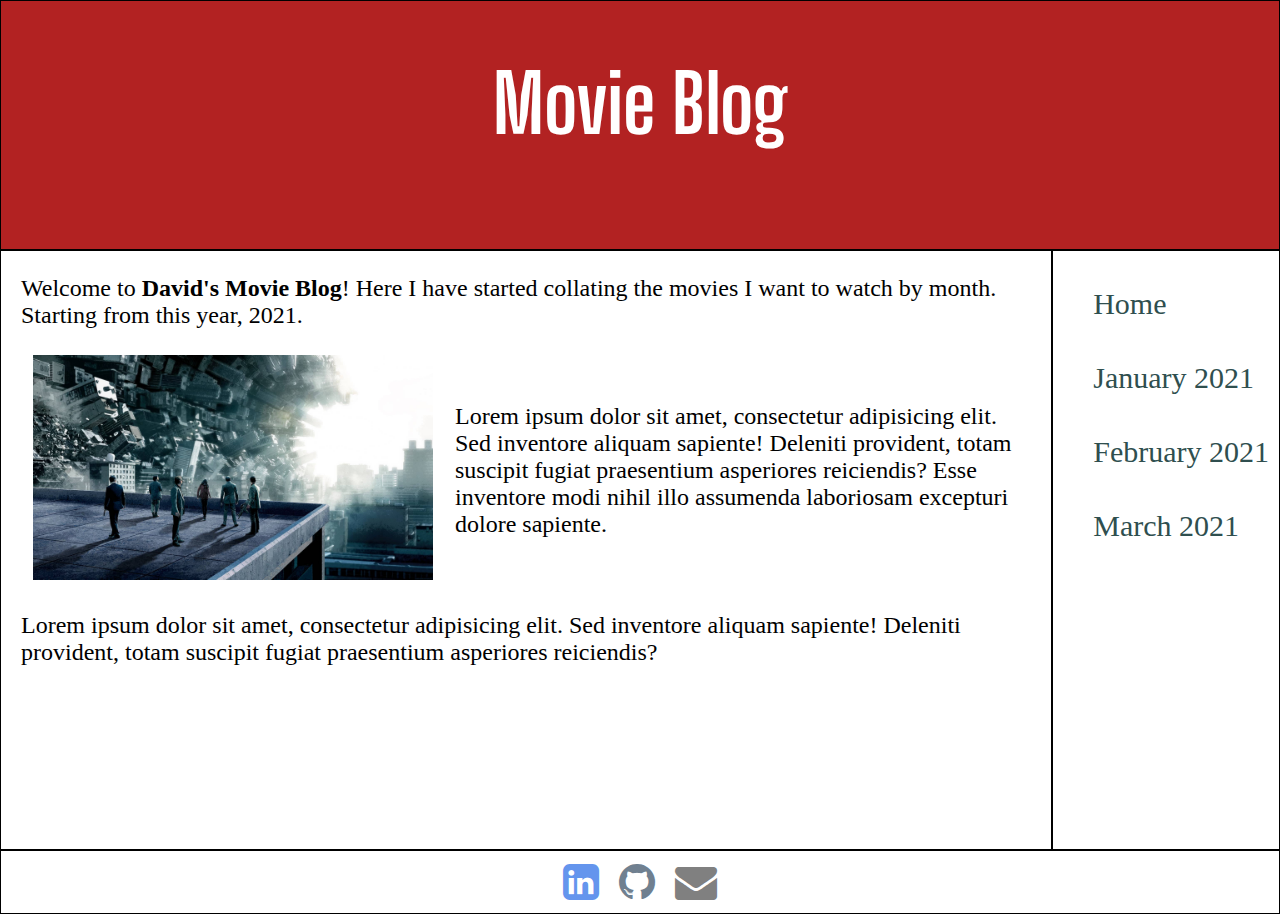
<file: index.html>
<!DOCTYPE html>
<html lang="en">
<head>
  <meta charset="UTF-8">
  <meta http-equiv="X-UA-Compatible" content="IE=edge">
  <meta name="viewport" content="width=device-width, initial-scale=1.0">
  <link rel="stylesheet" href="https://cdnjs.cloudflare.com/ajax/libs/font-awesome/4.7.0/css/font-awesome.min.css">
  <link rel="preconnect" href="https://fonts.gstatic.com">
  <link href="https://fonts.googleapis.com/css2?family=Big+Shoulders+Display:wght@100&display=swap" rel="stylesheet">
  <link rel="stylesheet" href="css/style.css">
  <title>Document</title>
</head>

<body>
  <div class="container">
    <div id ="header" class="box "><h1>Movie Blog</h1></div>
    <div id="sidebar" class="box ">
      <ul>
        <li class="list-item"><a href="index.html">Home</a></li>
        <li class="list-item"><a href="sidepages/january2021.html">January 2021</a></li>
        <li class="list-item"><a href="sidepages/february2021.html">February 2021</a></li>
        <li class="list-item"><a href="sidepages/march2021.html">March 2021</a></li>
      </ul>
    </div>
    <div id="content" class="box ">
      <div class="text">
        <p>Welcome to <b>David's Movie Blog</b>! Here I have started collating the movies I want to watch by month. Starting from this year, 2021.</p>
        <table>
          <td class="content-block">
            <img class="content-img" src="img/inception.jpeg" alt="inception" />
          </td>
          <td class="content-block">
            <p>Lorem ipsum dolor sit amet, consectetur adipisicing elit. Sed inventore aliquam sapiente! Deleniti provident, totam
              suscipit fugiat praesentium asperiores reiciendis? Esse inventore modi nihil illo assumenda laboriosam excepturi
              dolore sapiente.</p>
          </td>
        </table>
        <p>Lorem ipsum dolor sit amet, consectetur adipisicing elit. Sed inventore aliquam sapiente! Deleniti provident, totam
          suscipit fugiat praesentium asperiores reiciendis?</p>
        
      </div>
    </div>
    <div id="footer" class="box ">
      <a href="https://www.linkedin.com/in/davidtsui49/" target="_blank">
        <i class="fa fa-linkedin-square icon-fb" ></i>
      </a>
      <a href="https://github.com/davt49" target="_blank">
        <i class="fa fa-github icon-gh" ></i>
      </a>
      <a href="mailto:davidtsuiart@gmail.com">
        <i class="fa fa-envelope icon-env" ></i>
      </a>
    </div>
  </div>
</body>
</html>
</file>
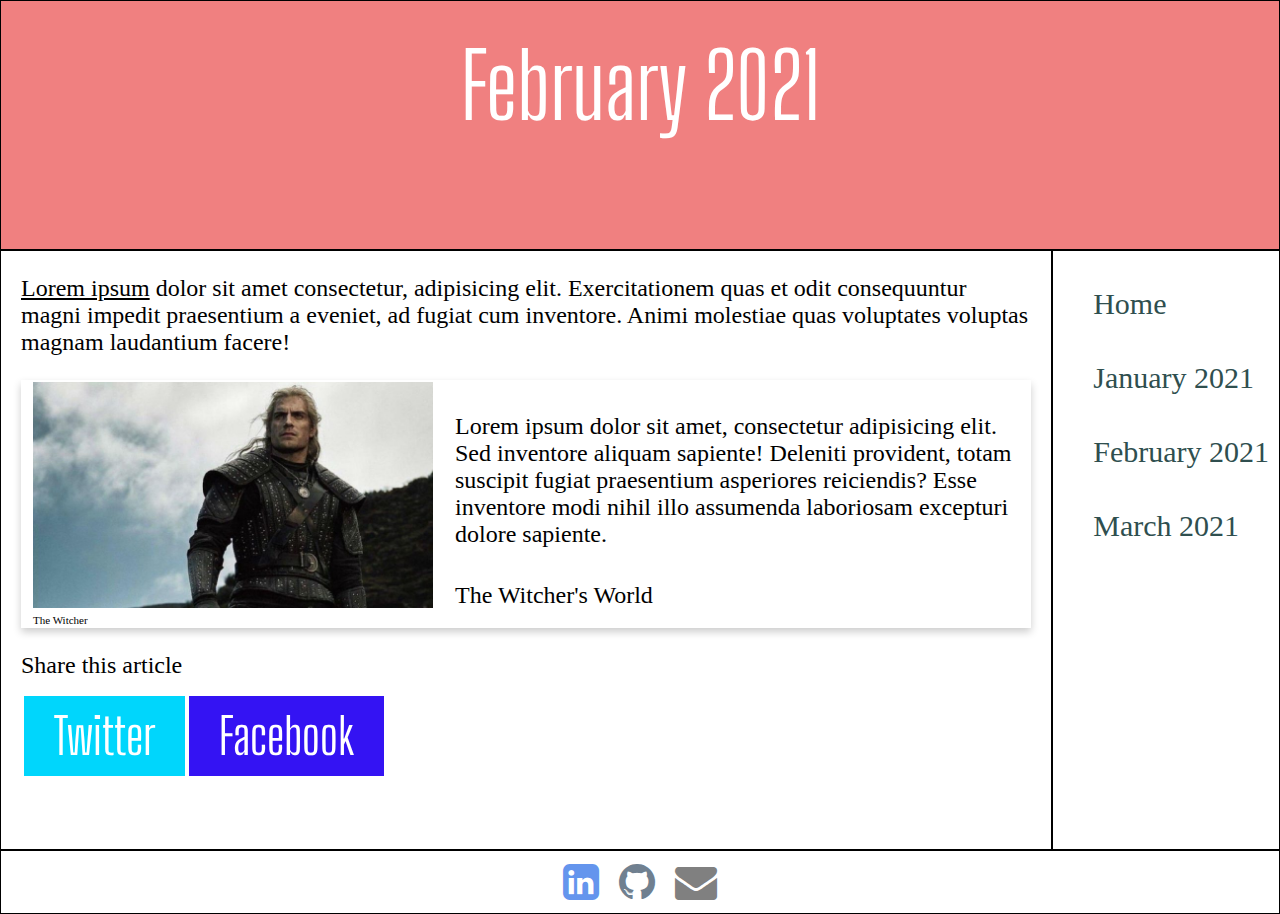
<file: sidepages/february2021.html>
<!DOCTYPE html>
<html lang="en">

<head>
  <meta charset="UTF-8">
  <meta http-equiv="X-UA-Compatible" content="IE=edge">
  <meta name="viewport" content="width=device-width, initial-scale=1.0">
  <link rel="stylesheet" href="https://cdnjs.cloudflare.com/ajax/libs/font-awesome/4.7.0/css/font-awesome.min.css">
  <link rel="stylesheet" href="../css/style.css">
  <title>Document</title>
</head>

<body>
  <div id="fb-root"></div>
  <script async defer crossorigin="anonymous" src="https://connect.facebook.net/en_GB/sdk.js#xfbml=1&version=v10.0"
    nonce="dg7uLLpF"></script>
  <div class="container">
    <div id="header-feb21" class="box ">February 2021</div>
    <div id="sidebar" class="box ">
      <ul>
        <li class="list-item"><a href="../index.html">Home</a></li>
        <li class="list-item"><a href="january2021.html">January 2021</a></li>
        <li class="list-item"><a href="february2021.html">February 2021</a></li>
        <li class="list-item"><a href="march2021.html">March 2021</a></li>
      </ul>
    </div>
    <div id="content" class="box ">
      <div class="text">
        <p><u>Lorem ipsum</u> dolor sit amet consectetur, adipisicing elit. Exercitationem quas et odit consequuntur magni impedit
          praesentium a eveniet, ad fugiat cum inventore. Animi molestiae quas voluptates voluptas magnam laudantium facere!
        </p>
        <div class="card">
          <table>
            <td class="content-block">
              <img class="content-img" src="../img/witcher.jpeg" alt="witcher" />
              <figcaption class="figcaption">The Witcher</figcaption>
            </td>
            <td class="content-block">
              <p>Lorem ipsum dolor sit amet, consectetur adipisicing elit. Sed inventore aliquam sapiente! Deleniti provident,
                totam
                suscipit fugiat praesentium asperiores reiciendis? Esse inventore modi nihil illo assumenda laboriosam excepturi
                dolore sapiente.</p>
              <div class="flexinfo">The Witcher's World</div>
            </td>
          </table>

        </div>
        
        <p>Share this article</p>
        <table>
          <td>
            <a class="twitter-share-button button-twitter" href="https://twitter.com/intent/tweet?text=Movies%20January"
              data-size="large" target="_blank">
              Twitter</a>
          </td>
          <td>
            <a class="button-facebook" href="https://www.facebook.com/sharer/sharer.php?u=example.org" target="_blank">
              Facebook
            </a>
          </td>
        </table>
      </div>
    </div>
    <div id="footer" class="box ">
      <a href="https://www.linkedin.com/in/davidtsui49/" target="_blank">
        <i class="fa fa-linkedin-square icon-fb"></i>
      </a>
      <a href="https://github.com/davt49" target="_blank">
        <i class="fa fa-github icon-gh"></i>
      </a>
      <a href="mailto:davidtsuiart@gmail.com">
        <i class="fa fa-envelope icon-env"></i>
      </a>
    </div>
</body>
</file>
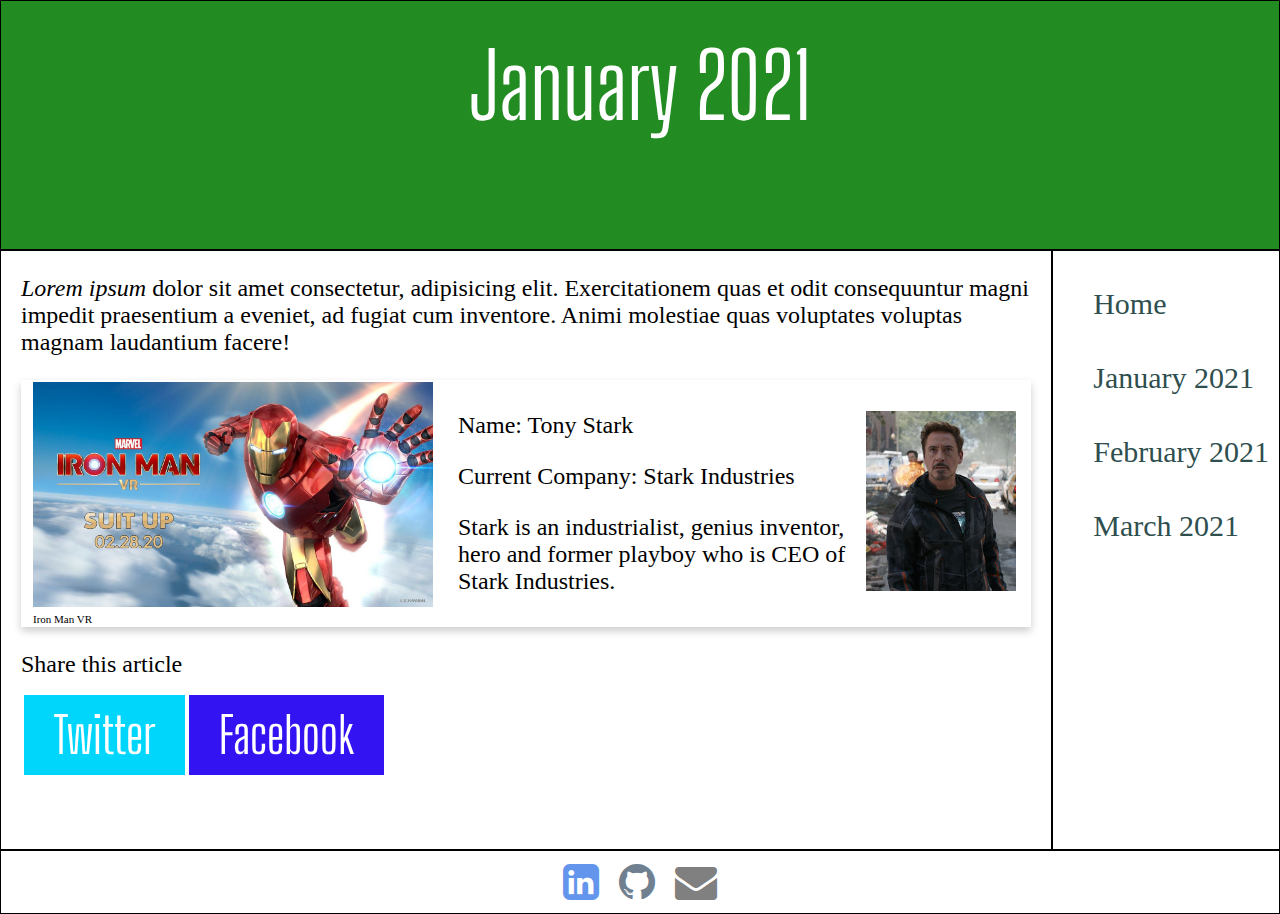
<file: sidepages/january2021.html>
<!DOCTYPE html>
<html lang="en">

<head>
  <meta charset="UTF-8">
  <meta http-equiv="X-UA-Compatible" content="IE=edge">
  <meta name="viewport" content="width=device-width, initial-scale=1.0">
  <link rel="stylesheet" href="https://cdnjs.cloudflare.com/ajax/libs/font-awesome/4.7.0/css/font-awesome.min.css">
  <link rel="stylesheet" href="../css/style.css">
  <title>Document</title>
</head>

<body>
  <div id="fb-root"></div>
  <script async defer crossorigin="anonymous" src="https://connect.facebook.net/en_GB/sdk.js#xfbml=1&version=v10.0"
    nonce="dg7uLLpF"></script>
  <div class="container">
    <div id="header-jan21" class="box ">January 2021</div>
    <div id="sidebar" class="box ">
      <ul>
        <li class="list-item"><a href="../index.html">Home</a></li>
        <li class="list-item"><a href="january2021.html">January 2021</a></li>
        <li class="list-item"><a href="february2021.html">February 2021</a></li>
        <li class="list-item"><a href="march2021.html">March 2021</a></li>
      </ul>
    </div>
    <div id="content" class="box ">
      <div class="text">
        <p><i>Lorem ipsum</i> dolor sit amet consectetur, adipisicing elit. Exercitationem quas et odit consequuntur magni impedit
          praesentium a eveniet, ad fugiat cum inventore. Animi molestiae quas voluptates voluptas magnam laudantium facere!
        </p>
        <div class="card">
          <table>
            <td class="content-block">
              <img class="content-img" src="../img/ironmanvr.jpeg" alt="ironman" />
              <figcaption class="figcaption">Iron Man VR</figcaption>
            </td>
            <td class="content-block">
              <table>
                <td class="infocard">
                  <p>Name: Tony Stark</p>
                  <p>Current Company: Stark Industries</p>
                  <p>Stark is an industrialist, genius inventor, hero and former playboy who is CEO of Stark Industries.</p>
                </td>
                <td>
                  <img class="avatar" src="../img/tonystark.jpg" alt="Tony Stark">
                </td>
              </table>
              
              
            </td>
          </table>

        </div>
        
        <p>Share this article</p>
        <table>
          <td>
            <a class="twitter-share-button button-twitter" href="https://twitter.com/intent/tweet?text=Movies%20January" data-size="large" target="_blank">
            Twitter</a>
          </td>
          <td>
            <a class="button-facebook" href="https://www.facebook.com/sharer/sharer.php?u=example.org" target="_blank">
              Facebook
            </a>
          </td>
        </table>
      </div>
    </div>
    <div id="footer" class="box ">
      <a href="https://www.linkedin.com/in/davidtsui49/" target="_blank">
        <i class="fa fa-linkedin-square icon-fb"></i>
      </a>
      <a href="https://github.com/davt49" target="_blank">
        <i class="fa fa-github icon-gh"></i>
      </a>
      <a href="mailto:davidtsuiart@gmail.com">
        <i class="fa fa-envelope icon-env"></i>
      </a>
    </div>
</body>
</file>
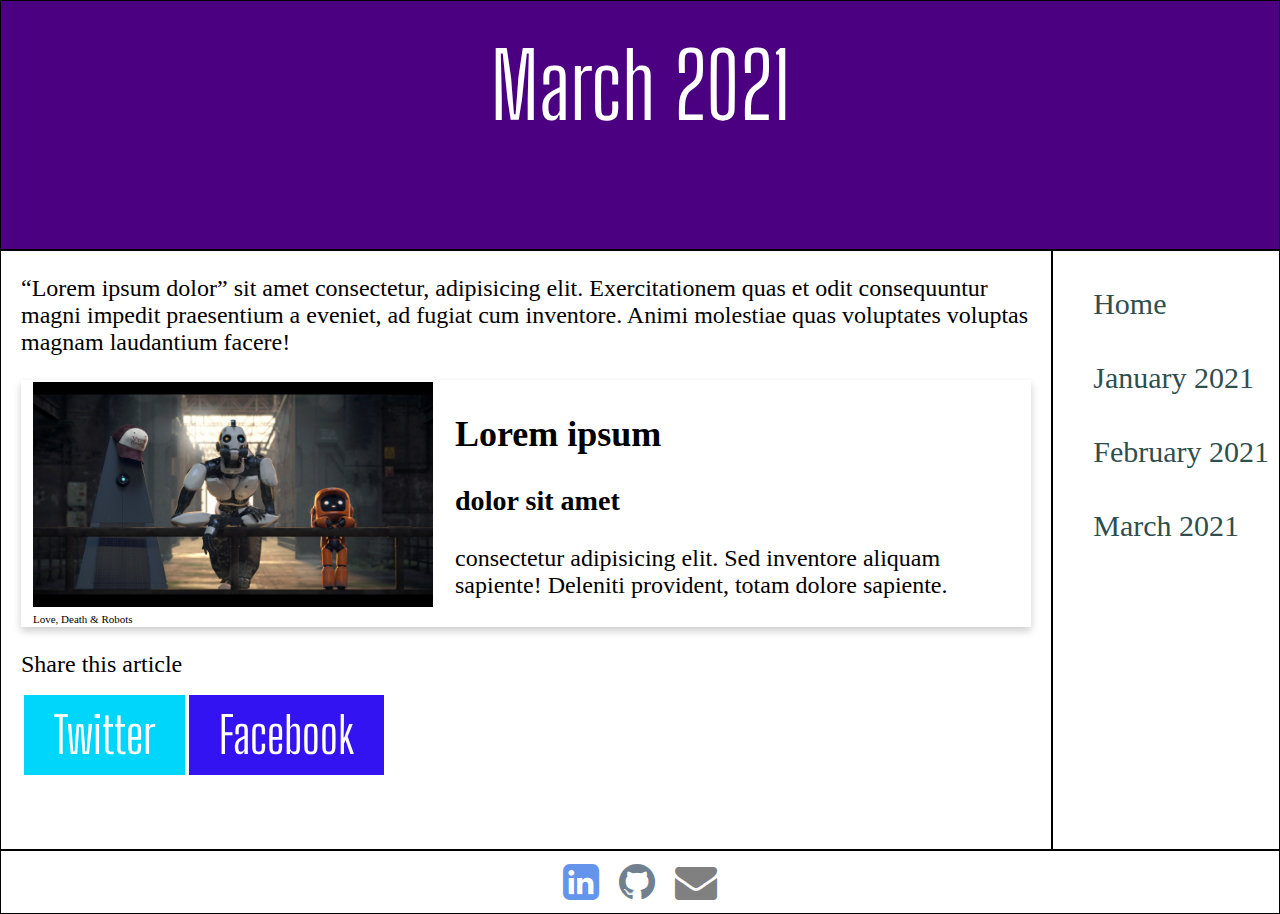
<file: sidepages/march2021.html>
<!DOCTYPE html>
<html lang="en">

<head>
  <meta charset="UTF-8">
  <meta http-equiv="X-UA-Compatible" content="IE=edge">
  <meta name="viewport" content="width=device-width, initial-scale=1.0">
  <link rel="stylesheet" href="https://cdnjs.cloudflare.com/ajax/libs/font-awesome/4.7.0/css/font-awesome.min.css">
  <link rel="stylesheet" href="../css/style.css">
  <title>Document</title>
</head>

<body>
  <div id="fb-root"></div>
  <script async defer crossorigin="anonymous" src="https://connect.facebook.net/en_GB/sdk.js#xfbml=1&version=v10.0"
    nonce="dg7uLLpF"></script>
  <div class="container">
    <div id="header-mar21" class="box ">March 2021</div>
    <div id="sidebar" class="box ">
      <ul>
        <li class="list-item"><a href="../index.html">Home</a></li>
        <li class="list-item"><a href="january2021.html">January 2021</a></li>
        <li class="list-item"><a href="february2021.html">February 2021</a></li>
        <li class="list-item"><a href="march2021.html">March 2021</a></li>
      </ul>
    </div>
    <div id="content" class="box ">
      <div class="text">
        <p><q>Lorem ipsum dolor</q> sit amet consectetur, adipisicing elit. Exercitationem quas et odit consequuntur magni impedit
          praesentium a eveniet, ad fugiat cum inventore. Animi molestiae quas voluptates voluptas magnam laudantium facere!
        </p>
        <div class="card">
          <table>
            <td class="content-block">
              <img class="content-img" src="../img/lovedeathrobots.jpg" alt="lovedeathrobots" />
              <figcaption class="figcaption">Love, Death & Robots</figcaption>
            </td>
          
            <td class="content-block">
              <p><h2>Lorem ipsum</h2> <h3>dolor sit amet</h3> consectetur adipisicing elit. Sed inventore aliquam sapiente! Deleniti provident,
                totam
                
                dolore sapiente.</p>
            </td>
          </table>

        </div>
        
        <p>Share this article</p>
        <table>
          <td>
            <a class="twitter-share-button button-twitter" href="https://twitter.com/intent/tweet?text=Movies%20January"
              data-size="large" target="_blank">
              Twitter</a>
          </td>
          <td>
            <a class="button-facebook" href="https://www.facebook.com/sharer/sharer.php?u=example.org" target="_blank">
              Facebook
            </a>
          </td>
        </table>
      </div>
    </div>
    <div id="footer" class="box ">
      <a href="https://www.linkedin.com/in/davidtsui49/" target="_blank">
        <i class="fa fa-linkedin-square icon-fb"></i>
      </a>
      <a href="https://github.com/davt49" target="_blank">
        <i class="fa fa-github icon-gh"></i>
      </a>
      <a href="mailto:davidtsuiart@gmail.com">
        <i class="fa fa-envelope icon-env"></i>
      </a>
    </div>
</body>
</file>
<file: css/style.css>
@import 'jan.css';
@import 'feb.css';
@import 'mar.css';

body{
  margin: 0;
  padding: 0;
}

.container{
    display: grid;
    
    grid-template-columns: 300px 300px 300px;
    grid-template-rows: 250px 600px;
    grid-template-areas: 
    "a a a a a a a a a a" 
    "b b b b b b b c c c"
    "d d d d d d d d d d";

  }
.box{
  display: flex;
  border: 1px solid  black;
  justify-content: center;
}
#header{
  grid-area: a;
  background-color: firebrick;
  color: #ffffff;
  font-size: 40px;
  padding-top: 0px;
  font-family: 'Big Shoulders Display', cursive;
}
#content{
  grid-area: b;
  padding: 0 20px;
}
#sidebar{
  grid-area: c;
}
#footer{
  grid-area: d;
}
.list-item{
  font-size: 30px;
  list-style-type: none;
  padding: 20px 10px 20px 0;;
}
a:hover{
  color: #ebdb34;
}

a{
  text-decoration: none;
  color: darkslategray;
}

.text{
  font-size: 24px;
}

.content-img{
  width: 400px;
}
.content-block{
  padding: 0 10px;
}
.icon-fb{
  font-size:42px; 
  margin: 10px; 
  color:CornflowerBlue;
}
.icon-gh{
  font-size:42px;
  margin: 10px; 
  color:SlateGrey;
}
.icon-env{
  font-size:42px; 
  margin: 10px; 
  color:Gray;
}
.button-twitter{
  background-color: rgb(0, 214, 252);
  padding: 10px 30px;
  font-size: 50px;
  color: #ffffff;
   font-family: 'Big Shoulders Display', cursive;
}
.button-facebook{
  background-color: rgb(52, 19, 243);
  padding: 10px 30px;
  font-size: 50px;
  color: #ffffff;
  font-family: 'Big Shoulders Display', cursive;
}
.button-facebook a{
  color: #ffffff;
}
.button-linkedin{
  background-color: rgb(150, 160, 252);
  padding: 20px 40px;
  font-size: 30px;
  color: #ffffff;
}

.button-twitter:hover{
  background-color: rgb(6, 165, 177);
}
.button-facebook:hover{
  background-color: rgb(8, 0, 114);
}
.button-linkedin:hover{
  background-color: royalblue;
}
.figcaption{
  font-size: 11px;
}
.card{
  box-shadow: 0 4px 8px 0 rgba(0,0,0,0.2);
  transition: 0.3s;
}
.card:hover {
  box-shadow: 0 8px 16px 0 rgba(0,0,0,0.2);
}
.avatar{
  width: 150px;
}
.flexinfo{
  display: flex;
  padding: 10px 0;
}

/* tablet */
@media only screen and (max-width: 768px){

.container{
    display: grid;
    grid-template-columns: 300px 300px 300px;
    grid-template-rows: 250px 600px;
    grid-template-areas: 
    "a a a a a a a a a a" 
    "b b b b b b b b b b"
    "c c c c c c c c c c"
    "d d d d d d d d d d";

  }

  .icon-fb{
  font-size:82px; 
  }
  .icon-gh{
    font-size:82px;
  }
  .icon-env{
    font-size:82px; 
  }
}

/* Mobile */
@media only screen and (max-width: 320px){
  .container{
    display: grid;
    grid-template-columns: 300px 300px 300px;
    grid-template-rows: 250px 1500px;
    grid-template-areas: 
    "a a a a a a a a a a" 
    "b b b b b b b b b b"
    "c c c c c c c c c c"
    "e e e e e e e e e e"
    "d d d d d d d d d d";

  }
  .text{
    font-size: 40px;
  }
  .icon-fb{
  font-size:82px; 
  }
  .icon-gh{
    font-size:82px;
  }
  .icon-env{
    font-size:82px; 
  }
}

@media only screen and (max-width: 480px){
  .container{
    display: grid;
    grid-template-columns: 300px 300px 300px;
    grid-template-rows: 250px 1500px;
    grid-template-areas: 
    "a a a a a a a a a a" 
    "b b b b b b b b b b"
    "c c c c c c c c c c"
    "e e e e e e e e e e"
    "d d d d d d d d d d";

  }
  .text{
    font-size: 40px;
  }
  .icon-fb{
  font-size:82px; 
  }
  .icon-gh{
    font-size:82px;
  }
  .icon-env{
    font-size:82px; 
  }
}
@media only screen and (max-width: 600px){
  .container{
    display: grid;
    grid-template-columns: 300px 300px 300px;
    grid-template-rows: 250px 1500px;
    grid-template-areas: 
    "a a a a a a a a a a" 
    "b b b b b b b b b b"
    "c c c c c c c c c c"
    "e e e e e e e e e e"
    "d d d d d d d d d d";

  }
  .text{
    font-size: 40px;
  }
  .icon-fb{
  font-size:82px; 
  }
  .icon-gh{
    font-size:82px;
  }
  .icon-env{
    font-size:82px; 
  }
}
</file>
